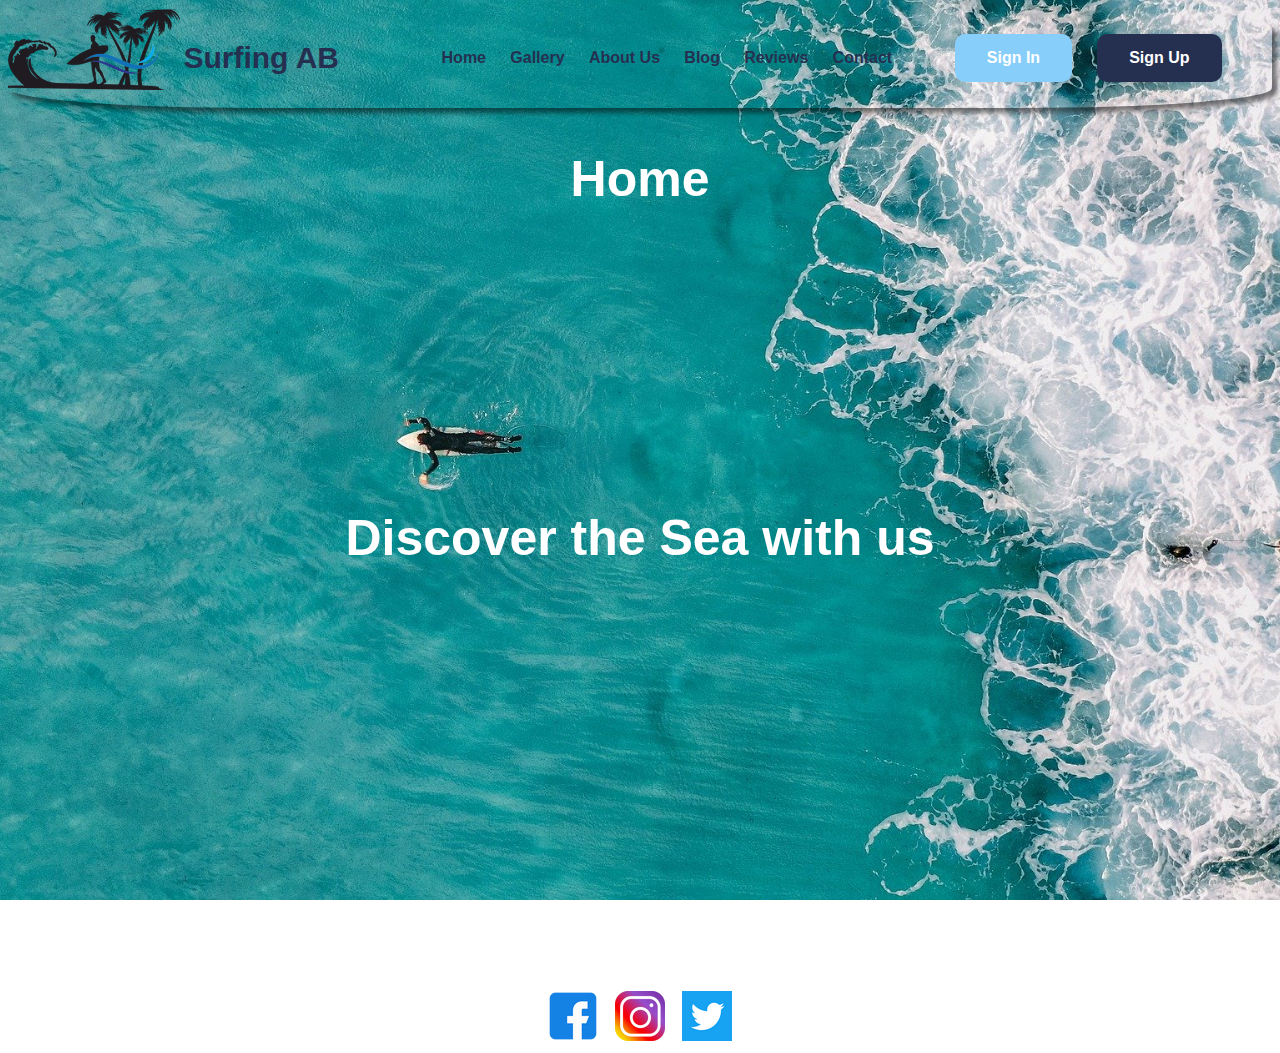
<file: index.html>
<!DOCTYPE html>
<html lang="en">
<head>
    <meta charset="UTF-8">
    <meta name="viewport" content="width=device-width, initial-scale=1.0">
    <title>Surfing AB</title>
    <link rel="stylesheet" href="style/index.css">
</head>

<body>
    <header class="main-header">
<div class="container">
        <img src ="images/wave-icon-fixed.png" alt="Company Icon" class="logo-pic">
        <h1>Surfing AB</h1>
    </div>
        
       
        <nav>
            <ul class="navbar">
            <li><a href="index.html">Home</a></li>
            <li><a href="pages/gallery.html">Gallery</a></li>
            <li><a href="pages/About.html">About Us</a></li>
            <li><a href="pages/blog.html">Blog</a></li>
            <li><a href="pages/reviews.html">Reviews</a></li>
            <li><a href="pages/contact.html">Contact</a></li>
            </ul>
            </nav>

            <div class="container">
            <a href="pages/sign-in.html" class="sign-in">Sign In</a>
            <a href="pages/sign-up.html" class="sign-up">Sign Up</a>
        </div>
        
        
    </header>
   <div class="distance-home">
        <h2>Home</h2>
        <h2>Discover the Sea with us</h2>
    </div>
<center>
    <footer class="footer-container">
    

        <a href="https://facebook.com">
            <img alt="facebook" src="images/facebook.png"></a>
      
    
        
         <a href="https://instagram.com">
        <img alt="instagram" src="images/instagram.png"></a>
        
    
        
         <a href="https://twitter.com">
            <img alt="twitter" src="images/twitter.png"></a>
    </footer>
</center>

    
</body>
</html>
</file>
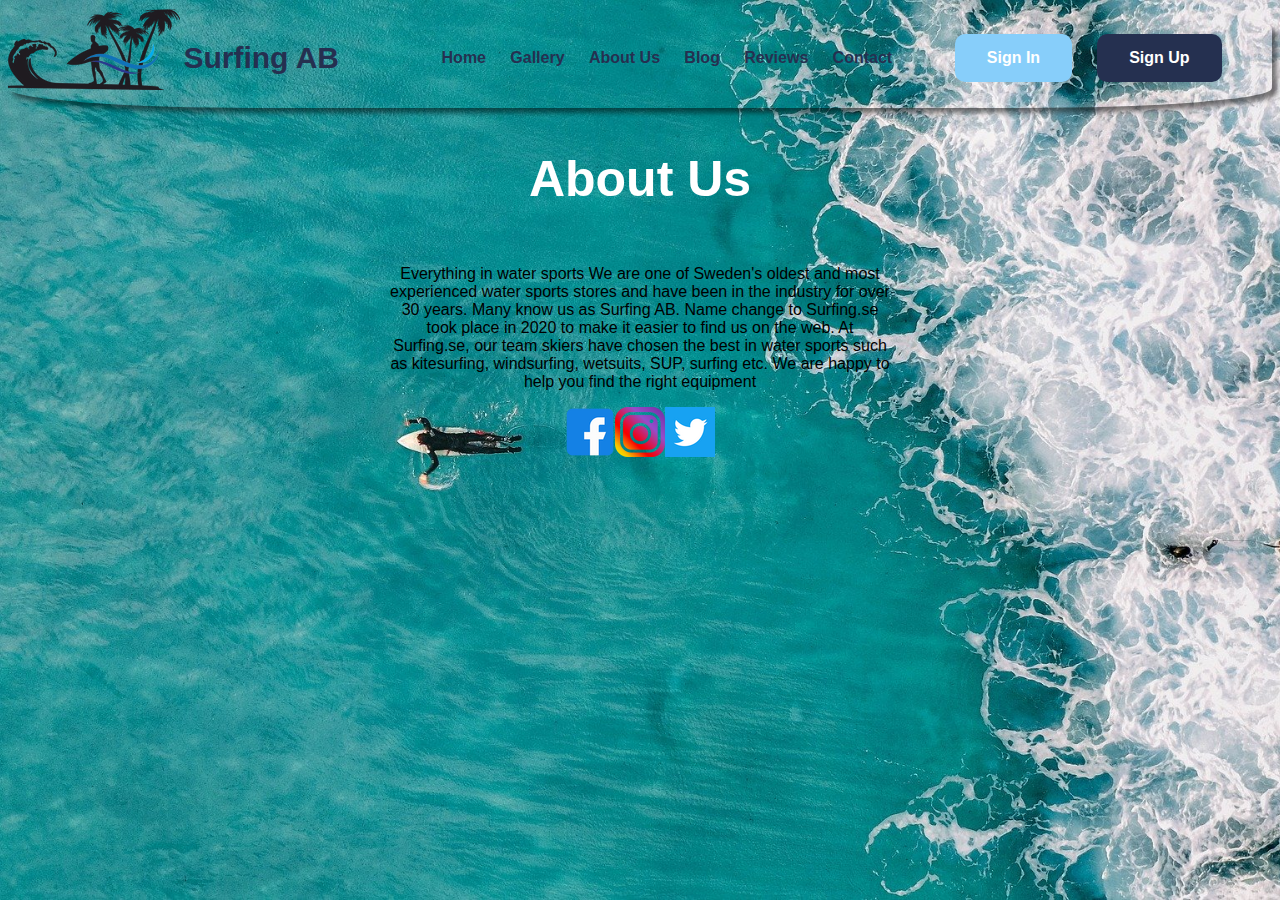
<file: About.html>
<!DOCTYPE html>
<html lang="en">
<head>
    <meta charset="UTF-8">
    <meta name="viewport" content="width=device-width, initial-scale=1.0">
    <title>Surfing AB</title>
    <link rel="stylesheet" href="style/index.css">
</head>

    <header class="main-header">
<div class="container">

        <img src ="images/wave-icon-fixed.png" alt="Company Icon" class="logo-pic">
        <h1>Surfing AB</h1>
    </div>
        
       
        <nav>
            <ul class="navbar">
            <li><a href="index.html">Home</a></li>
            <li><a href="Gallery.html">Gallery</a></li>
            <li><a href="About.html">About Us</a></li>
            <li><a href="Blog.html">Blog</a></li>
            <li><a href="Reviews.html">Reviews</a></li>
            <li><a href="Contact.html">Contact</a></li>
            </ul>
            </nav>

            <div class="container">
            <a href="sign-in.html" class="sign-in">Sign In</a>
            <a href="sign-up.html" class="sign-up">Sign Up</a>
        </div>
        
        
    </header>

    <div class="box-about-us">
        <h2>About Us</h2>
        <p>Everything in water sports

            We are one of Sweden's oldest and most experienced water sports stores and have been in the industry for over 30 years.
            
            Many know us as Surfing AB. Name change to Surfing.se took place in 2020 to make it easier to find us on the web.
            
            At Surfing.se, our team skiers have chosen the best in water sports such as kitesurfing, windsurfing, wetsuits, SUP, surfing etc.
            
            We are happy to help you find the right equipment</p>
    <div>
        <footer>
            <a href="https://facebook.com" class="icons">
                <img alt="facebook" src="images/facebook.png" 
                width="auto" height="50" > </a>
          
        
            
             <a href="https://instagram.com" class="icons">
            <img alt="instagram" src="images/instagram.png"
            width="auto" height="50px"></a>
            
        
            
             <a href="https://twitter.com" class="icons">
                <img alt="twitter" src="images/twitter.png"
                width="auto" height="50px"></a>
        </footer>
        </div>
</body>

</html>
</file>
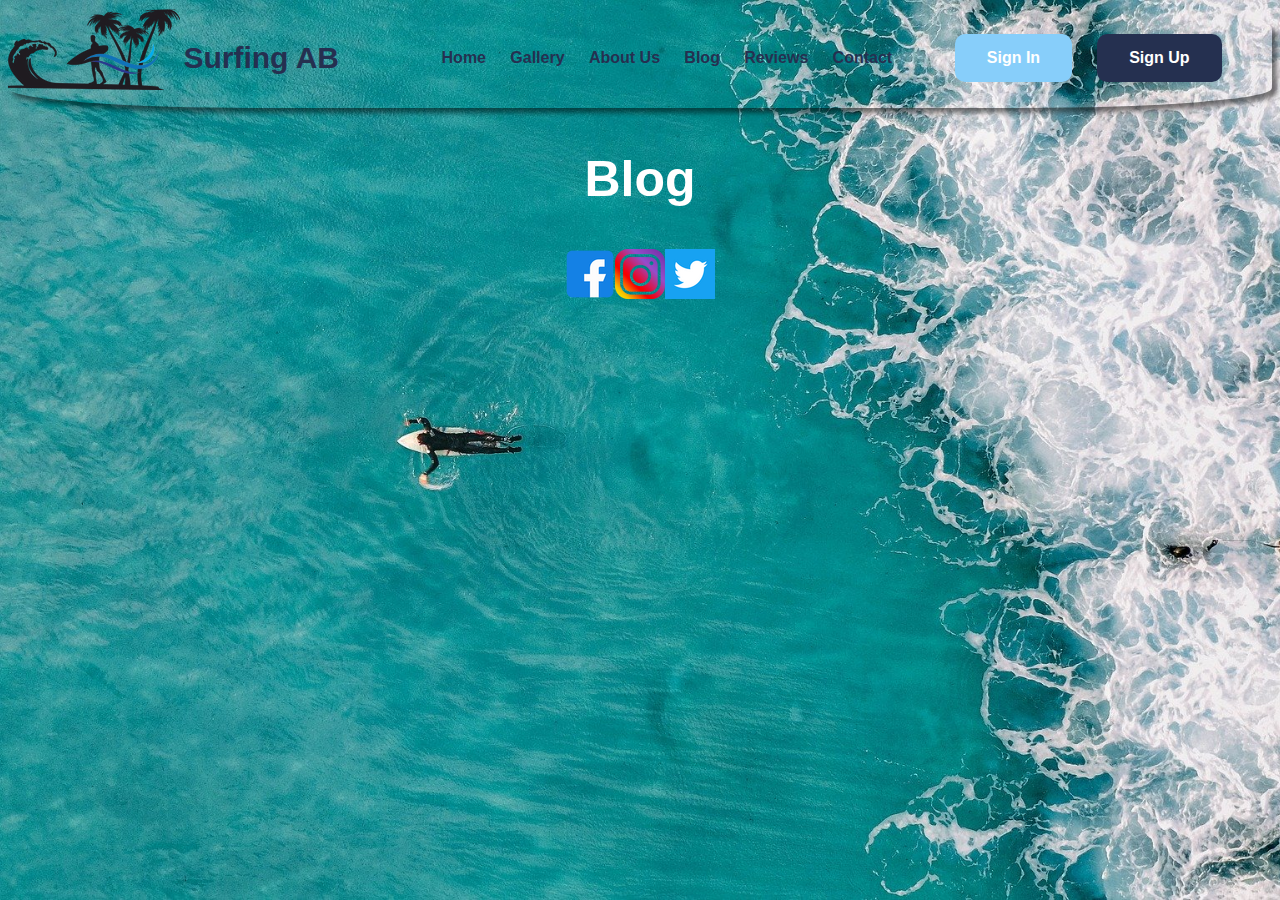
<file: blog.html>
<!DOCTYPE html>
<html lang="en">
<head>
    <meta charset="UTF-8">
    <meta name="viewport" content="width=device-width, initial-scale=1.0">
    <title>Surfing AB</title>
    <link rel="stylesheet" href="style/index.css">
</head>

<body>
    <header class="main-header">
<div class="container">
        <img src ="images/wave-icon-fixed.png" alt="Company Icon" class="logo-pic">
        <h1>Surfing AB
    </div>
        
       
        <nav>
            <ul class="navbar">
            <li><a href="index.html">Home</a></li>
            <li><a href="Gallery.html">Gallery</a></li>
            <li><a href="About.html">About Us</a></li>
            <li><a href="Blog.html">Blog</a></li>
            <li><a href="Reviews.html">Reviews</a></li>
            <li><a href="Contact.html">Contact</a></li>
            </ul>
            </nav>

            <div class="container">
            <a href="sign-in.html" class="sign-in">Sign In</a>
            <a href="sign-up.html" class="sign-up">Sign Up</a>
        </div>
        
        
    </header>
    <h2>Blog</h2>
    <script src="https://apps.elfsight.com/p/platform.js"></script>
    <div class="elfsight-app-558a7f82-93e0-43ef-ad44-3e5d22da3806"></div>

    

    <footer>
    
        <a href="https://facebook.com" class="icons">
            <img alt="facebook" src="images/facebook.png" 
            width="auto" height="50" > </a>
      
    
        
         <a href="https://instagram.com" class="icons">
        <img alt="instagram" src="images/instagram.png"
        width="auto" height="50px"></a>
        
    
        
         <a href="https://twitter.com" class="icons">
            <img alt="twitter" src="images/twitter.png"
            width="auto" height="50px"></a>
    </footer>

    
</body>

</html>
</file>
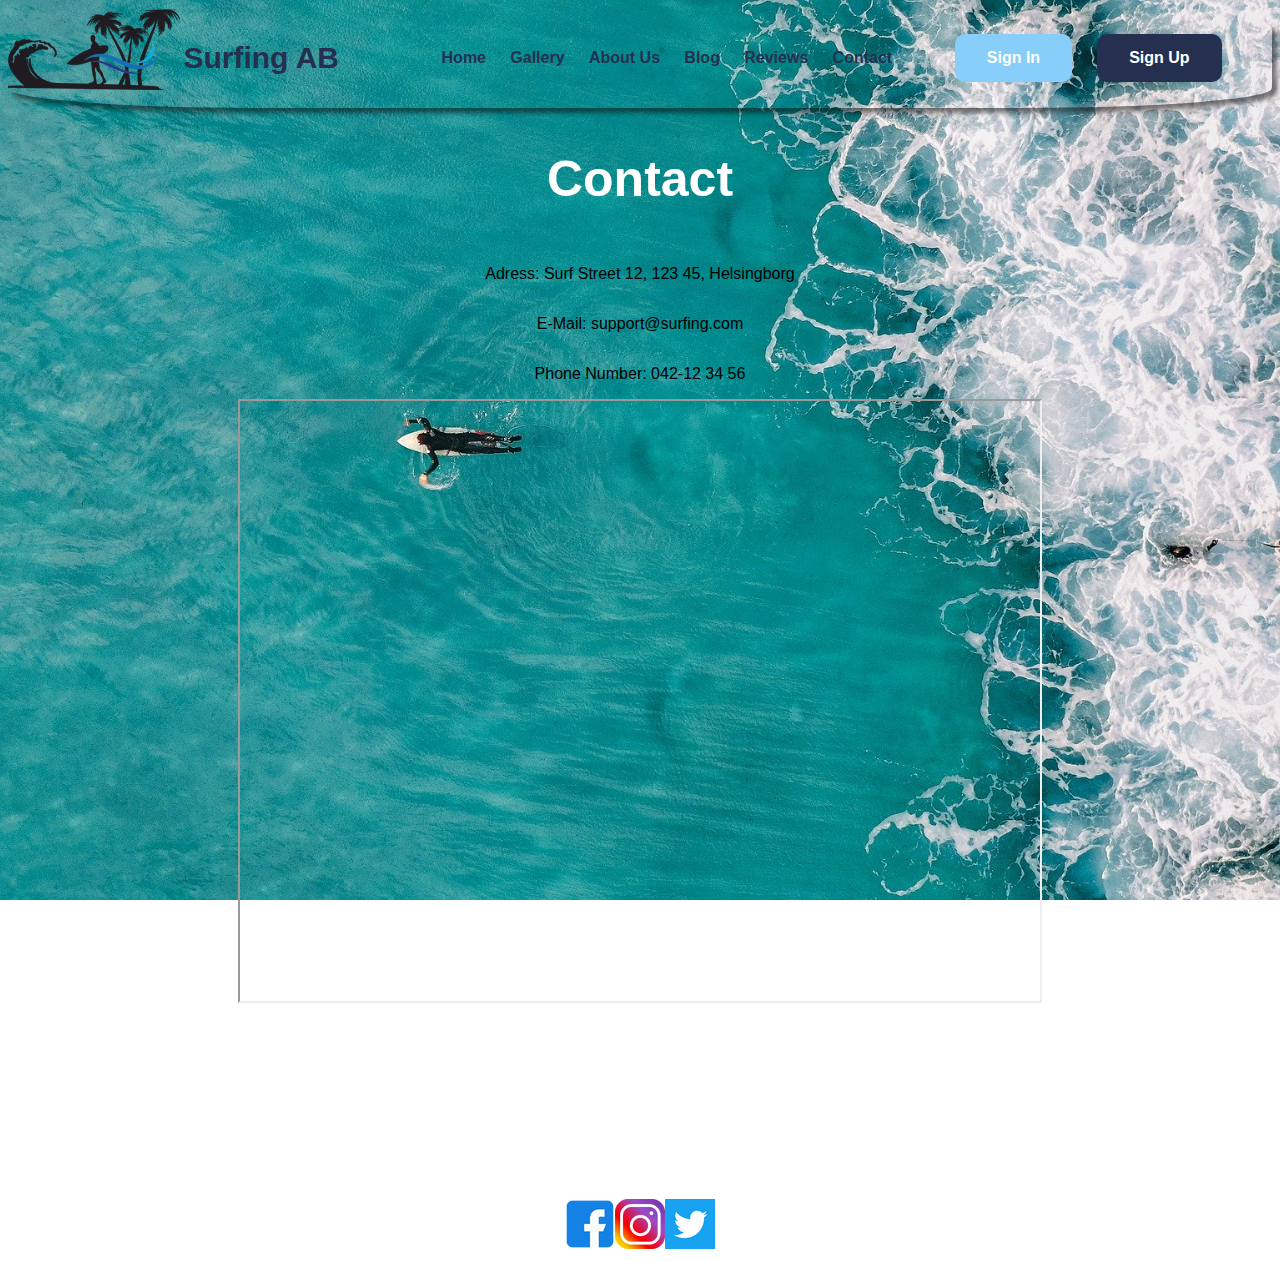
<file: contact.html>
<!DOCTYPE html>
<html lang="en">
<head>
    <meta charset="UTF-8">
    <meta name="viewport" content="width=device-width, initial-scale=1.0">
    <title>Surfing AB</title>
    <link rel="stylesheet" href="style/index.css">
</head>

<body>
    <header class="main-header">
<div class="container">
        <img src ="images/wave-icon-fixed.png" alt="Company Icon" class="logo-pic">
        <h1>Surfing AB
    </div>
        
       
        <nav>
            <ul class="navbar">
            <li><a href="index.html">Home</a></li>
            <li><a href="Gallery.html">Gallery</a></li>
            <li><a href="About.html">About Us</a></li>
            <li><a href="Blog.html">Blog</a></li>
            <li><a href="Reviews.html">Reviews</a></li>
            <li><a href="Contact.html">Contact</a></li>
            </ul>
            </nav>

            <div class="container">
            <a href="sign-in.html" class="sign-in">Sign In</a>
            <a href="sign-up.html" class="sign-up">Sign Up</a>
        </div>
    </header>


<div class="container contact">

<section class="row">

<section>
    <h2>Contact</h2>
</section>
<section>
    <p> Adress: Surf Street 12, 123 45, Helsingborg</p>
</section>
<section>
    <p>E-Mail: support@surfing.com</p>
</section>
<section>
    <p>Phone Number: 042-12 34 56</p>
</section>

    
    <iframe src = "https://www.google.com/maps/embed?pb=!1m18!1m12!1m3!1d71330.59668908542!2d12.662605237716368!3d56.03458381393795!2m3!1f0!2f0!3f0!3m2!1i1024!2i768!4f13.1
        !3m3!1m2!1s0x46522d7a50a22925%3A0x4019078290e7a90!2sHelsingborg!5e0!3m2!1ssv!2sse!4v1600784025178!5m2!1ssv!2sse" class="map"></iframe>
    </section>
    </div>

    <footer class="footer-distance">
    
        <a href="https://facebook.com" class="icons">
            <img alt="facebook" src="images/facebook.png" 
            width="auto" height="50" > </a>
      
    
        
         <a href="https://instagram.com" class="icons">
        <img alt="instagram" src="images/instagram.png"
        width="auto" height="50px"></a>
        
    
        
         <a href="https://twitter.com" class="icons">
            <img alt="twitter" src="images/twitter.png"
            width="auto" height="50px"></a>
    </footer>


</body>

</html>
</file>
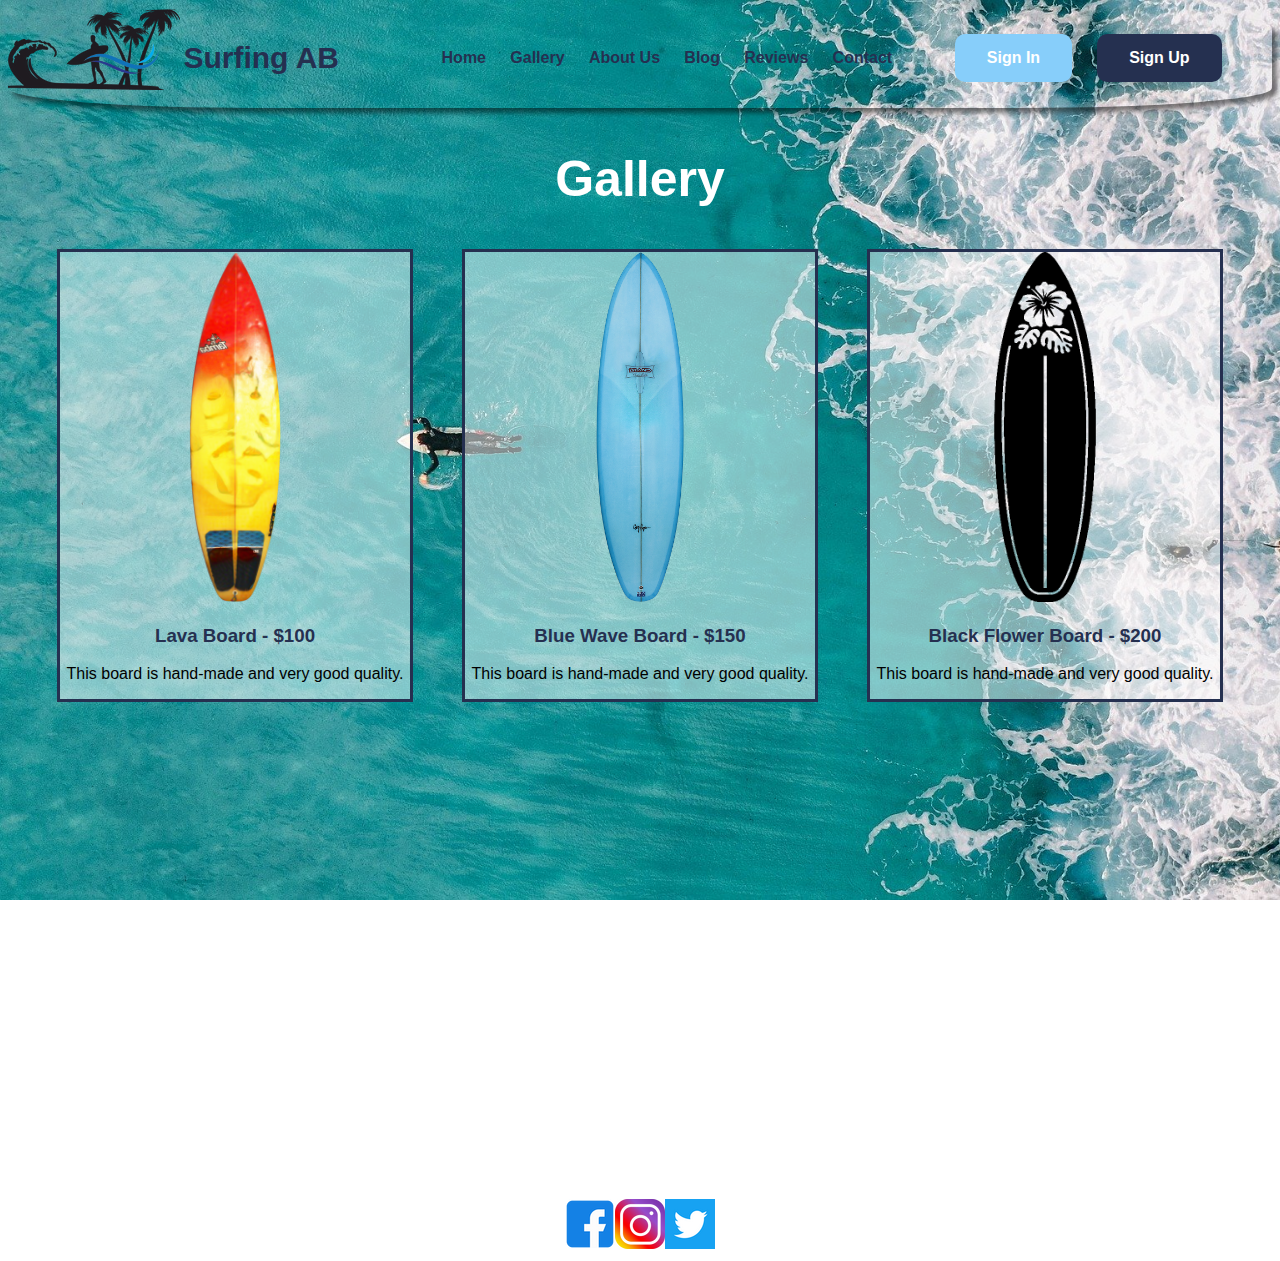
<file: gallery.html>
<!DOCTYPE html>
<html lang="en">
<head>
    <meta charset="UTF-8">
    <meta name="viewport" content="width=device-width, initial-scale=1.0">
    <title>Surfing AB</title>
    <link rel="stylesheet" href="style/index.css">
</head>

<body>
    <header class="main-header">
<div class="container">
    <img src ="images/wave-icon-fixed.png" alt="Company Icon" class="logo-pic">
    <h1>Surfing AB</h1>
    </div>
        
       
        <nav>
            <ul class="navbar">
            <li><a href="index.html">Home</a></li>
            <li><a href="Gallery.html">Gallery</a></li>
            <li><a href="About.html">About Us</a></li>
            <li><a href="Blog.html">Blog</a></li>
            <li><a href="Reviews.html">Reviews</a></li>
            <li><a href="Contact.html">Contact</a></li>
            </ul>
        </nav>

            <div class="container">
            <a href="sign-in.html" class="sign-in">Sign In</a>
            <a href="sign-up.html" class="sign-up">Sign Up</a>
        </div>
        
        
    </header>
    <h2>Gallery</h2>
    <div class="container gallery-flex">

        

<section class="border">
    <div><img src="images/board-1.png" alt="surfboard-1" class="boardsize"></div>
    <h3>Lava Board - $100</h3>
    <p>This board is hand-made and very good quality.</p>
</section>

<section class="border">
    <div><img src="images/board-2.png" alt="surfboard-2" class="boardsize"></div>
    <h3>Blue Wave Board - $150</h3>
    <p>This board is hand-made and very good quality.</p>
</section>

<section class="border">
    <div><img src="images/board-3.png" alt="surfboard-3" class="boardsize"></div>
    <h3>Black Flower Board - $200</h3>
    <p>This board is hand-made and very good quality.</p>
</section>

    
    </div>
    <div>

    <footer>
        <a href="https://facebook.com" class="icons">
            <img alt="facebook" src="images/facebook.png" 
            width="auto" height="50" ></a>
      
    
        
         <a href="https://instagram.com" class="icons">
        <img alt="instagram" src="images/instagram.png"
        width="auto" height="50px"></a>
        
    
        
         <a href="https://twitter.com" class="icons">
            <img alt="twitter" src="images/twitter.png"
            width="auto" height="50px"></a>
    </footer>
</div>
</body>



</html>
</file>
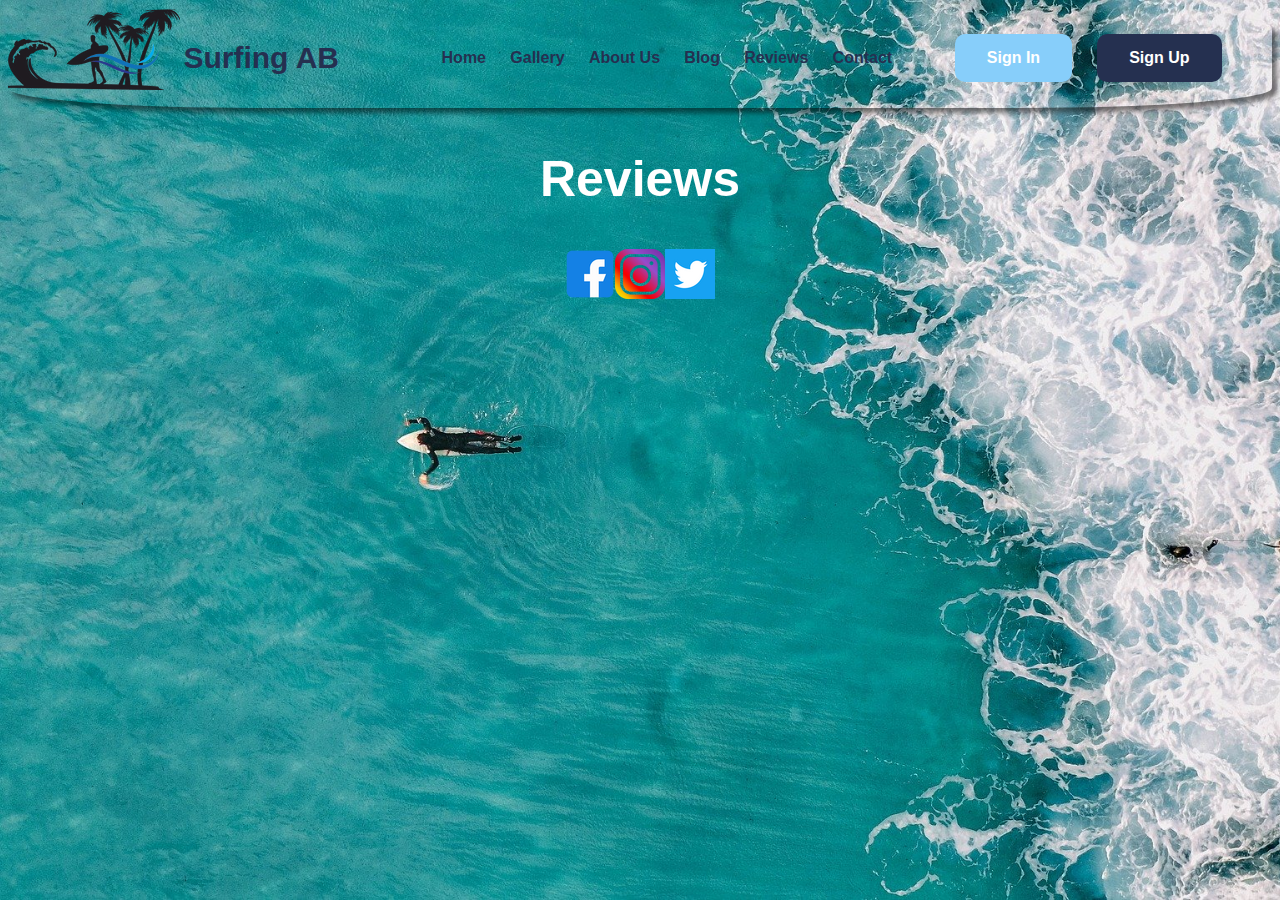
<file: reviews.html>
<!DOCTYPE html>
<html lang="en">
<head>
    <meta charset="UTF-8">
    <meta name="viewport" content="width=device-width, initial-scale=1.0">
    <title>Surfing AB</title>
    <link rel="stylesheet" href="style/index.css">
</head>

<body>
    <header class="main-header">
        <div class="container">
        <img src ="images/wave-icon-fixed.png" alt="Company Icon" class="logo-pic">
        <h1>Surfing AB</h1>
    </div>
        
       
        <nav>
            <ul class="navbar">
            <li><a href="index.html">Home</a></li>
            <li><a href="Gallery.html">Gallery</a></li>
            <li><a href="About.html">About Us</a></li>
            <li><a href="Blog.html">Blog</a></li>
            <li><a href="Reviews.html">Reviews</a></li>
            <li><a href="Contact.html">Contact</a></li>
            </ul>
            </nav>

        <div class="container">
            <a href="sign-in.html" class="sign-in">Sign In</a>
            <a href="sign-up.html" class="sign-up">Sign Up</a>
        </div>
        
    </header>
    <h2>Reviews</h2>
    <script src="https://apps.elfsight.com/p/platform.js" defer></script>
    <div class="elfsight-app-dcc322ee-50ae-4557-8cec-fdd550e8631e"></div>
    
    <footer class="container">
    
   
    
        <a href="https://facebook.com" class="icons">
            <img alt="facebook" src="images/facebook.png" 
            width="auto" height="50" > </a>
      
    
        
         <a href="https://instagram.com" class="icons">
        <img alt="instagram" src="images/instagram.png"
        width="auto" height="50px"></a>
        
    
        
         <a href="https://twitter.com" class="icons">
            <img alt="twitter" src="images/twitter.png"
            width="auto" height="50px"></a>
        
    </footer>
    


    
</body>

</html>
</file>
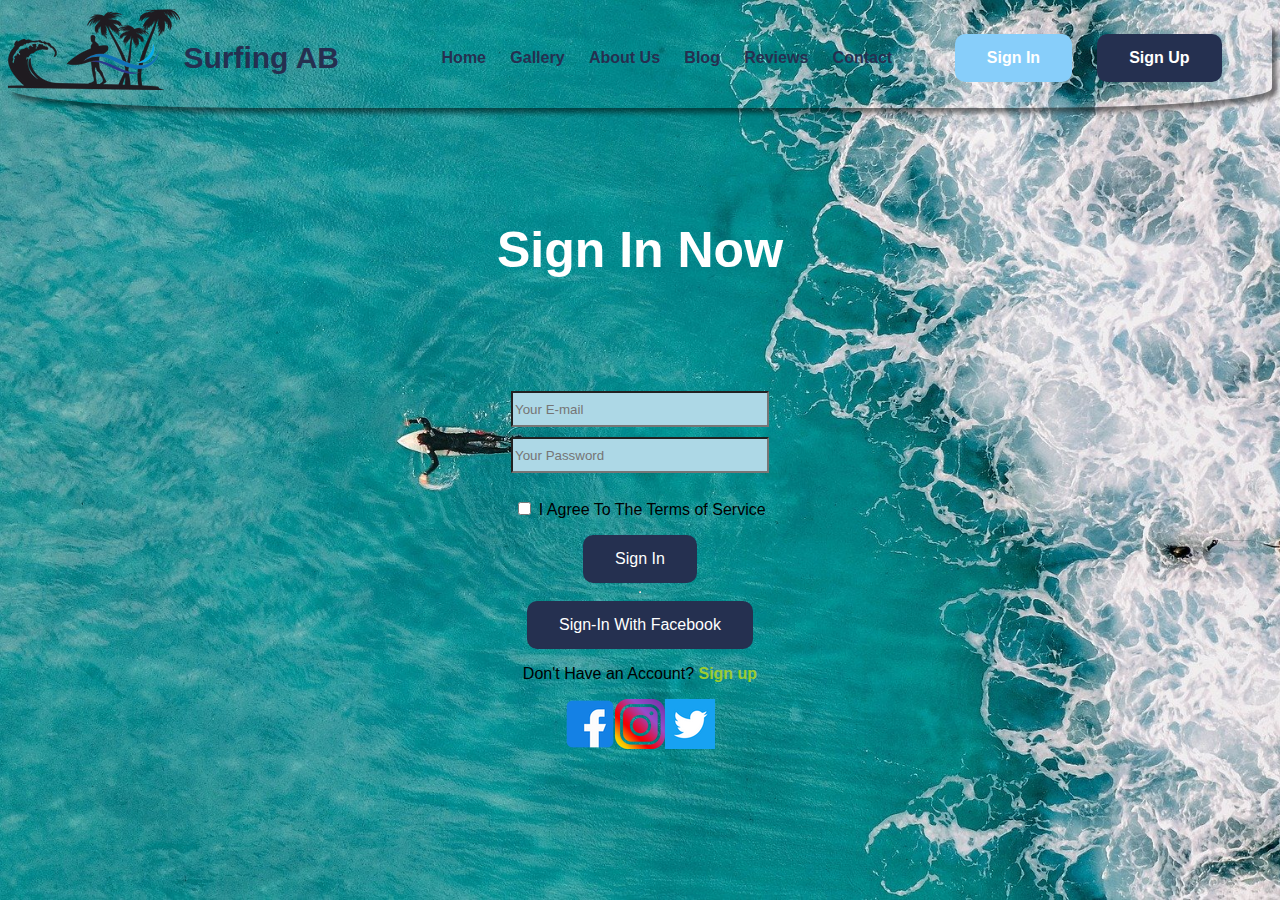
<file: sign-in.html>
<!DOCTYPE html>
<html lang="en">
<head>
    <meta charset="UTF-8">
    <meta name="viewport" content="width=device-width, initial-scale=1.0">
    <title>Surfing AB</title>
    <link rel="stylesheet" href="style/index.css">
</head>

<body>
    <header class="main-header">
        <div class="container">
                <img src ="images/wave-icon-fixed.png" alt="Company Icon" class="logo-pic">
                <h1>Surfing AB</h1>
            </div>
                
               
                <nav>
                    <ul class="navbar">
                    <li><a href="index.html">Home</a></li>
                    <li><a href="Gallery.html">Gallery</a></li>
                    <li><a href="About.html">About Us</a></li>
                    <li><a href="Blog.html">Blog</a></li>
                    <li><a href="Reviews.html">Reviews</a></li>
                    <li><a href="Contact.html">Contact</a></li>
                    </ul>
                    </nav>
        
                    <div class="container">
                    <a href="sign-in.html" class="sign-in">Sign In</a>
                    <a href="sign-up.html" class="sign-up">Sign Up</a>
                </div>
                
                
            </header>
    




        <div class="container two">

            <div class="sign-form">
            <h2 class="container h2-height">Sign In Now</h2>
            <form><input type="email" class="input-box" placeholder="Your E-mail"></form>
            <form><input type="password" class="input-box" placeholder="Your Password"></form>
            <p><span><input type="checkbox"></span> I Agree To The Terms of Service</p>
            <button type="button" class="button">Sign In</button>
            <hr class="distance">
            <button type="button" class="button">Sign-In With Facebook</button>
            <p>Don't Have an Account?<a href="sign-in.html" class="green"> Sign up</a></p>
            </div>
        </div>



        <footer>
    
   
    
            <a href="https://facebook.com" class="icons">
                <img alt="facebook" src="images/facebook.png" 
                width="auto" height="50" > </a>
          
        
            
             <a href="https://instagram.com" class="icons">
            <img alt="instagram" src="images/instagram.png"
            width="auto" height="50px"></a>
            
        
            
             <a href="https://twitter.com" class="icons">
                <img alt="twitter" src="images/twitter.png"
                width="auto" height="50px"></a>
            
        </footer>
        
</body>

</html>
</file>
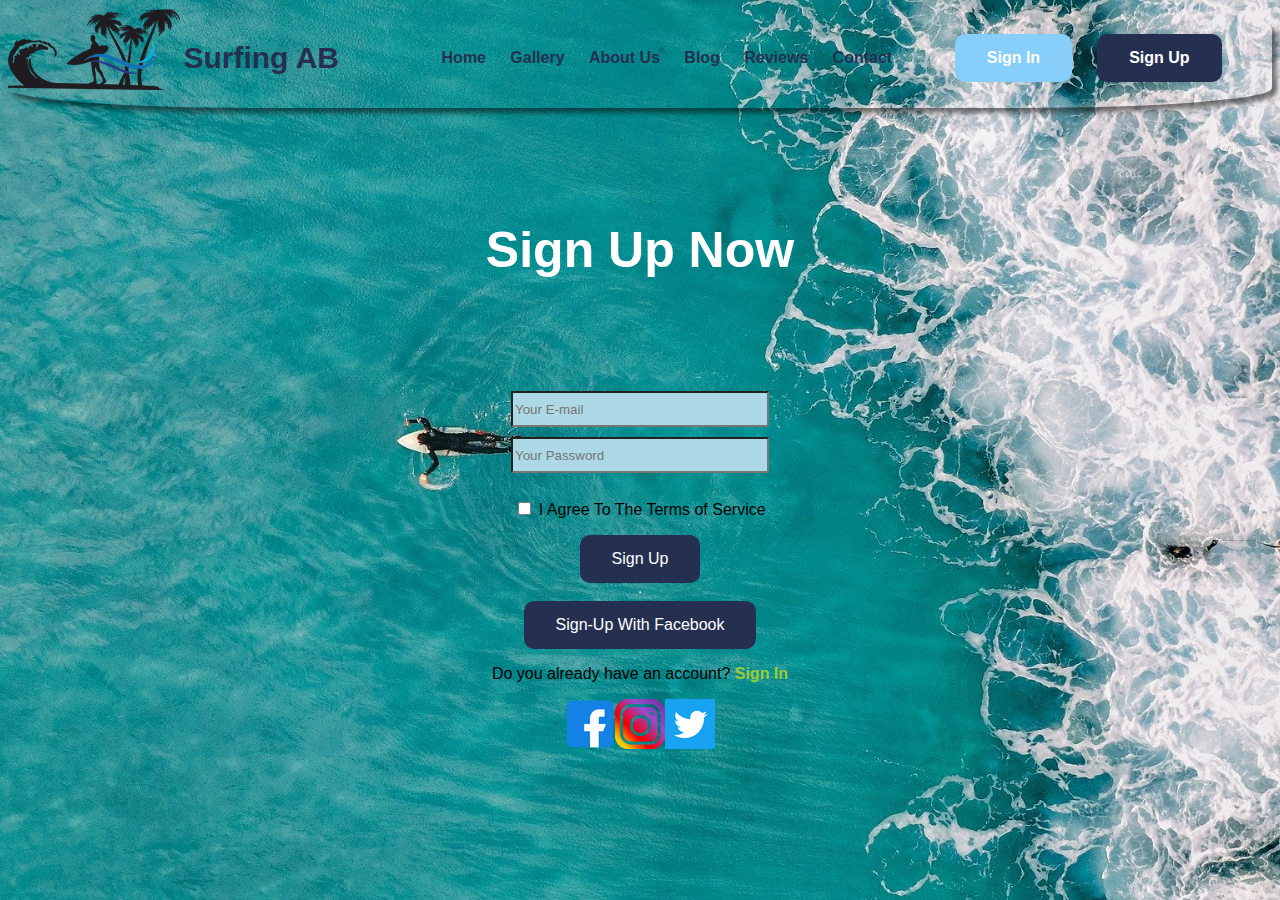
<file: sign-up.html>
<!DOCTYPE html>
<html lang="en">
<head>
    <meta charset="UTF-8">
    <meta name="viewport" content="width=device-width, initial-scale=1.0">
    <title>Surfing AB</title>
    <link rel="stylesheet" href="style/index.css">
</head>

<body>
    <header class="main-header">
        <div class="container">
                <img src ="images/wave-icon-fixed.png" alt="Company Icon" class="logo-pic">
                <h1>Surfing AB</h1>
            </div>
                
               
                <nav>
                    <ul class="navbar">
                    <li><a href="index.html">Home</a></li>
                    <li><a href="Gallery.html">Gallery</a></li>
                    <li><a href="About.html">About Us</a></li>
                    <li><a href="Blog.html">Blog</a></li>
                    <li><a href="Reviews.html">Reviews</a></li>
                    <li><a href="Contact.html">Contact</a></li>
                    </ul>
                    </nav>
        
                    <div class="container">
                    <a href="sign-in.html" class="sign-in">Sign In</a>
                    <a href="sign-up.html" class="sign-up">Sign Up</a>
                </div>
                
                
            </header>
    




        <div class="container two">

            <div class="sign-form">
            <h2 class="container h2-height">Sign Up Now</h2>
            <form><input type="email" class="input-box" placeholder="Your E-mail"></form>
            <form><input type="password" class="input-box" placeholder="Your Password"></form>
            <p><span><input type="checkbox"></span> I Agree To The Terms of Service</p>
            <button type="button" class="button">Sign Up</button>
            <hr class="distance">
            <button type="button" class="button">Sign-Up With Facebook</button>
            <p>Do you already have an account? <a href="sign-in.html" class="green">Sign In</a></p>
            </div>
        </div>

        <footer>
    
            <a href="https://facebook.com" class="icons">
                <img alt="facebook" src="images/facebook.png" 
                width="auto" height="50" > </a>
          
        
            
             <a href="https://instagram.com" class="icons">
            <img alt="instagram" src="images/instagram.png"
            width="auto" height="50px"></a>
            
        
            
             <a href="https://twitter.com" class="icons">
                <img alt="twitter" src="images/twitter.png"
                width="auto" height="50px"></a>
        </footer>

    
</body>

</html>
</file>
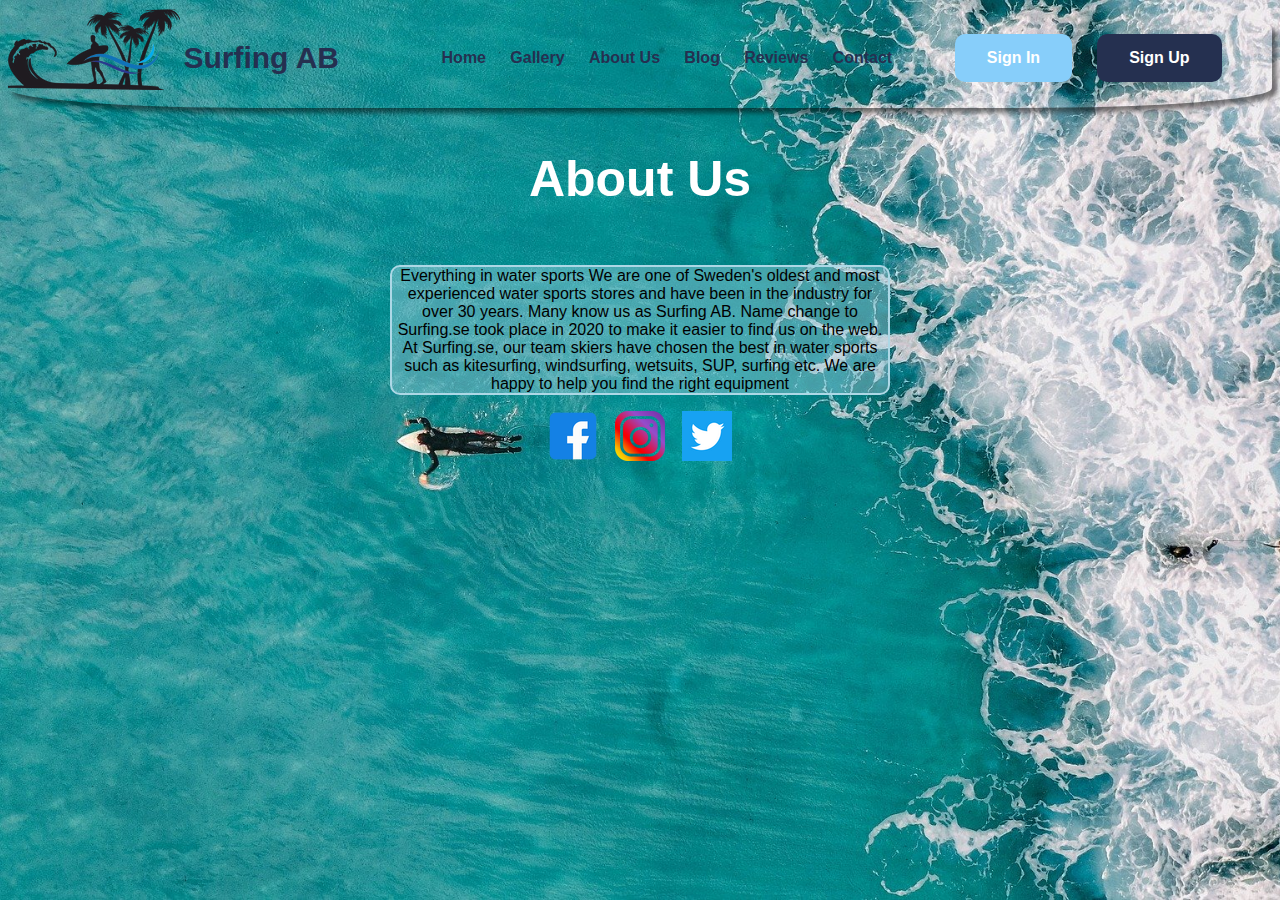
<file: pages/About.html>
<!DOCTYPE html>
<html lang="en">
<head>
    <meta charset="UTF-8">
    <meta name="viewport" content="width=device-width, initial-scale=1.0">
    <title>Surfing AB</title>
    <link rel="stylesheet" href="../style/index.css">
</head>

    <header class="main-header">
<div class="container">

    <img src ="../images/wave-icon-fixed.png" alt="Company Icon" class="logo-pic">
        <h1>Surfing AB</h1>
    </div>
        
       
        <nav>
            <ul class="navbar">
            <li><a href="../index.html">Home</a></li>
            <li><a href="Gallery.html">Gallery</a></li>
            <li><a href="About.html">About Us</a></li>
            <li><a href="Blog.html">Blog</a></li>
            <li><a href="Reviews.html">Reviews</a></li>
            <li><a href="Contact.html">Contact</a></li>
            </ul>
            </nav>

            <div class="container">
            <a href="sign-in.html" class="sign-in">Sign In</a>
            <a href="sign-up.html" class="sign-up">Sign Up</a>
        </div>
        
        
    </header>

    <div class="box-about-us">
        <h2>About Us</h2>
        <p class="design">Everything in water sports

            We are one of Sweden's oldest and most experienced water sports stores and have been in the industry for over 30 years.
            
            Many know us as Surfing AB. Name change to Surfing.se took place in 2020 to make it easier to find us on the web.
            
            At Surfing.se, our team skiers have chosen the best in water sports such as kitesurfing, windsurfing, wetsuits, SUP, surfing etc.
            
            We are happy to help you find the right equipment</p>

            <center>
                <footer class="about-container">
    
                    <a href="https://facebook.com">
                    <img alt="facebook" src="../images/facebook.png">
                    </a>
                  
                
                    
                     <a href="https://instagram.com">
                    <img alt="instagram" src="../images/instagram.png">
                    </a>
                    
                
                    
                     <a href="https://twitter.com">
                        <img alt="twitter" src="../images/twitter.png">
                    </a>
                </footer>
            </center>
</body>

</html>
</file>
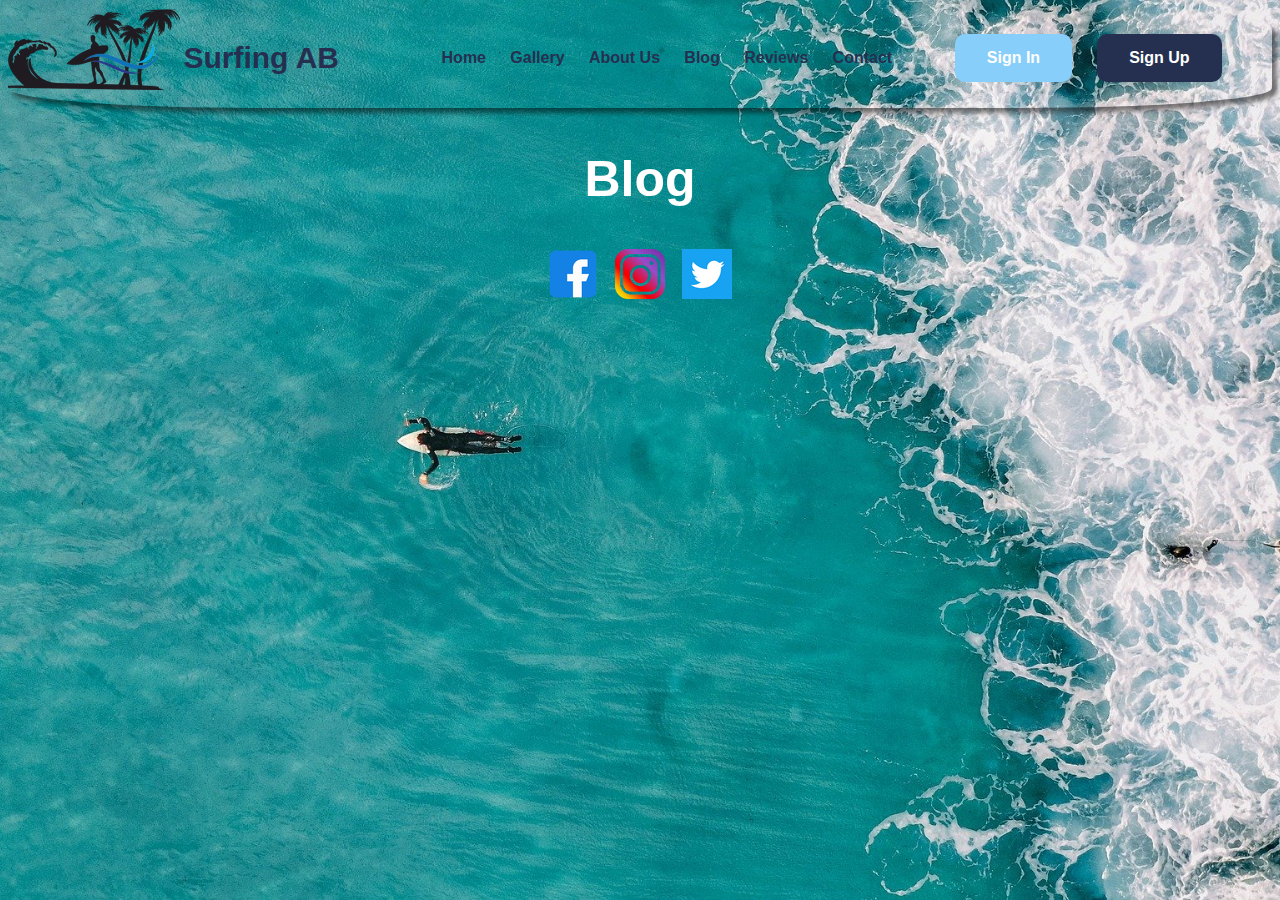
<file: pages/blog.html>
<!DOCTYPE html>
<html lang="en">
<head>
    <meta charset="UTF-8">
    <meta name="viewport" content="width=device-width, initial-scale=1.0">
    <title>Surfing AB</title>
    <link rel="stylesheet" href="../style/index.css">
</head>

<body>
    <header class="main-header">
<div class="container">
    <img src ="../images/wave-icon-fixed.png" alt="Company Icon" class="logo-pic">
        <h1>Surfing AB
    </div>
        
       
        <nav>
            <ul class="navbar">
            <li><a href="../index.html">Home</a></li>
            <li><a href="Gallery.html">Gallery</a></li>
            <li><a href="About.html">About Us</a></li>
            <li><a href="Blog.html">Blog</a></li>
            <li><a href="Reviews.html">Reviews</a></li>
            <li><a href="Contact.html">Contact</a></li>
            </ul>
            </nav>

            <div class="container">
            <a href="sign-in.html" class="sign-in">Sign In</a>
            <a href="sign-up.html" class="sign-up">Sign Up</a>
        </div>
        
        
    </header>
    <h2>Blog</h2>
    <script src="https://apps.elfsight.com/p/platform.js"></script>
    <div class="elfsight-app-558a7f82-93e0-43ef-ad44-3e5d22da3806"></div>

    
    <center>
        <footer class="about-container">

            <a href="https://facebook.com">
            <img alt="facebook" src="../images/facebook.png">
            </a>
          
        
            
             <a href="https://instagram.com">
            <img alt="instagram" src="../images/instagram.png">
            </a>
            
        
            
             <a href="https://twitter.com">
                <img alt="twitter" src="../images/twitter.png">
            </a>
        </footer>
    </center>

    
</body>

</html>
</file>
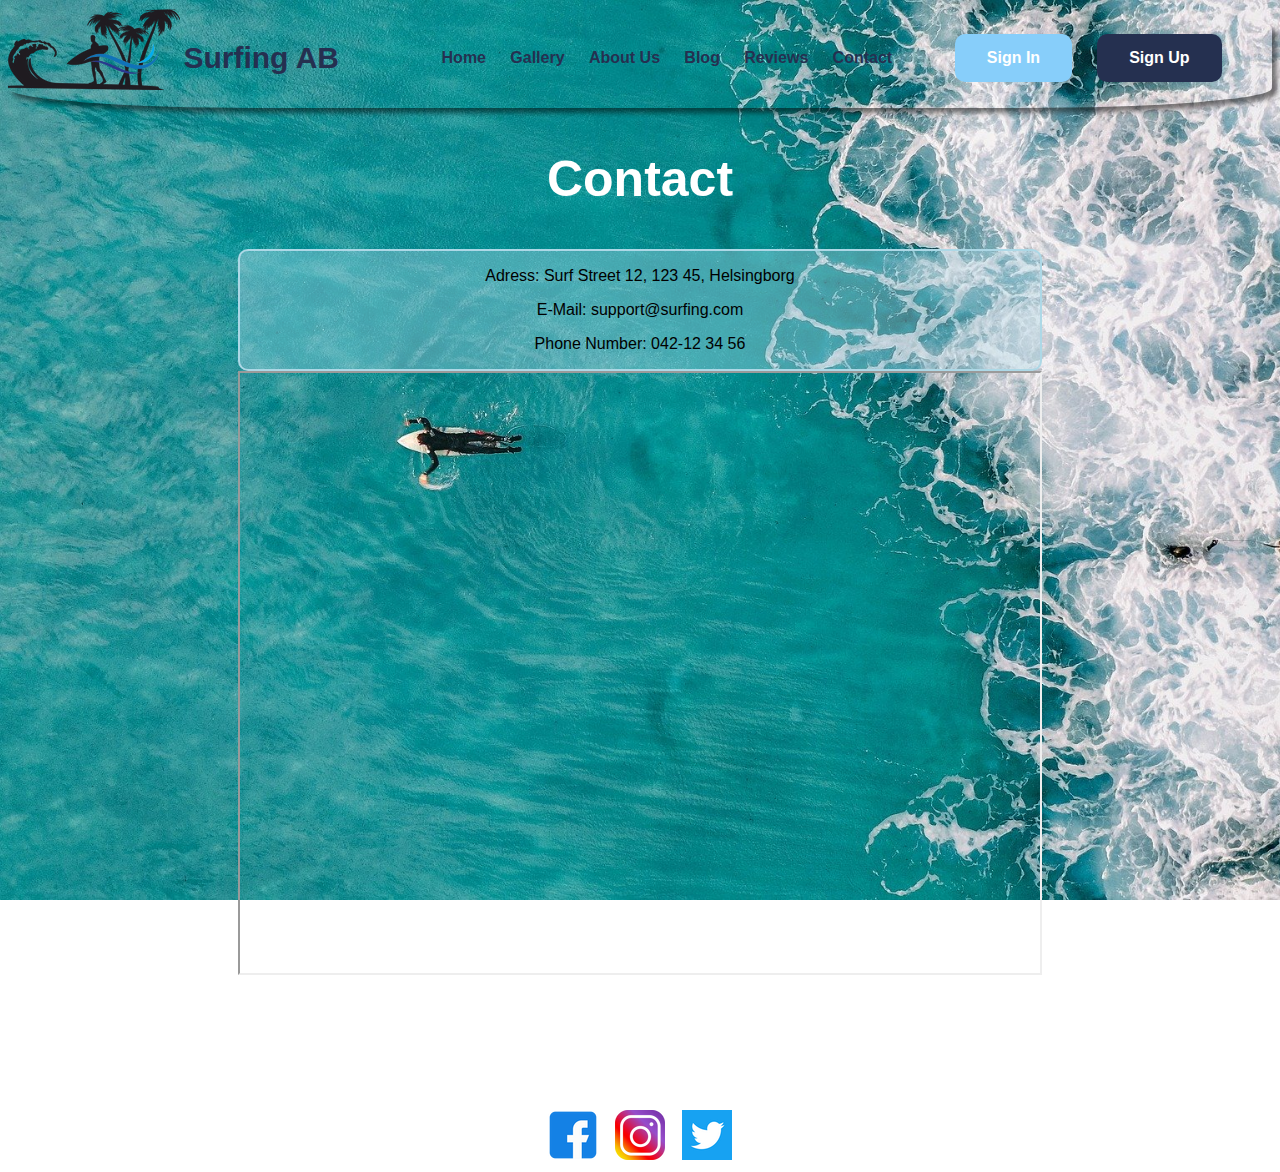
<file: pages/contact.html>
<!DOCTYPE html>
<html lang="en">
<head>
    <meta charset="UTF-8">
    <meta name="viewport" content="width=device-width, initial-scale=1.0">
    <title>Surfing AB</title>
    <link rel="stylesheet" href="../style/index.css">
</head>

<body>
    <header class="main-header">
<div class="container">
    <img src ="../images/wave-icon-fixed.png" alt="Company Icon" class="logo-pic">
        <h1>Surfing AB
    </div>
        
       
        <nav>
            <ul class="navbar">
            <li><a href="../index.html">Home</a></li>
            <li><a href="Gallery.html">Gallery</a></li>
            <li><a href="About.html">About Us</a></li>
            <li><a href="Blog.html">Blog</a></li>
            <li><a href="Reviews.html">Reviews</a></li>
            <li><a href="Contact.html">Contact</a></li>
            </ul>
            </nav>

            <div class="container">
            <a href="sign-in.html" class="sign-in">Sign In</a>
            <a href="sign-up.html" class="sign-up">Sign Up</a>
        </div>
    </header>


<div class="container contact">

<section class="row">

<section>
    <h2>Contact</h2>
</section>
<div class="design">
<section>
    <p> Adress: Surf Street 12, 123 45, Helsingborg</p>
</section>
<section>
    <p>E-Mail: support@surfing.com</p>
</section>
<section>
    <p>Phone Number: 042-12 34 56</p>
</section>
</div>

    
    <iframe src = "https://www.google.com/maps/embed?pb=!1m18!1m12!1m3!1d71330.59668908542!2d12.662605237716368!3d56.03458381393795!2m3!1f0!2f0!3f0!3m2!1i1024!2i768!4f13.1
        !3m3!1m2!1s0x46522d7a50a22925%3A0x4019078290e7a90!2sHelsingborg!5e0!3m2!1ssv!2sse!4v1600784025178!5m2!1ssv!2sse" class="map"></iframe>
    </section>
    </div>

    <center>
        <footer class="contact-container">

            <a href="https://facebook.com">
            <img alt="facebook" src="../images/facebook.png">
            </a>
          
        
            
             <a href="https://instagram.com">
            <img alt="instagram" src="../images/instagram.png">
            </a>
            
        
            
             <a href="https://twitter.com">
                <img alt="twitter" src="../images/twitter.png">
            </a>
        </footer>
    </center>


</body>

</html>
</file>
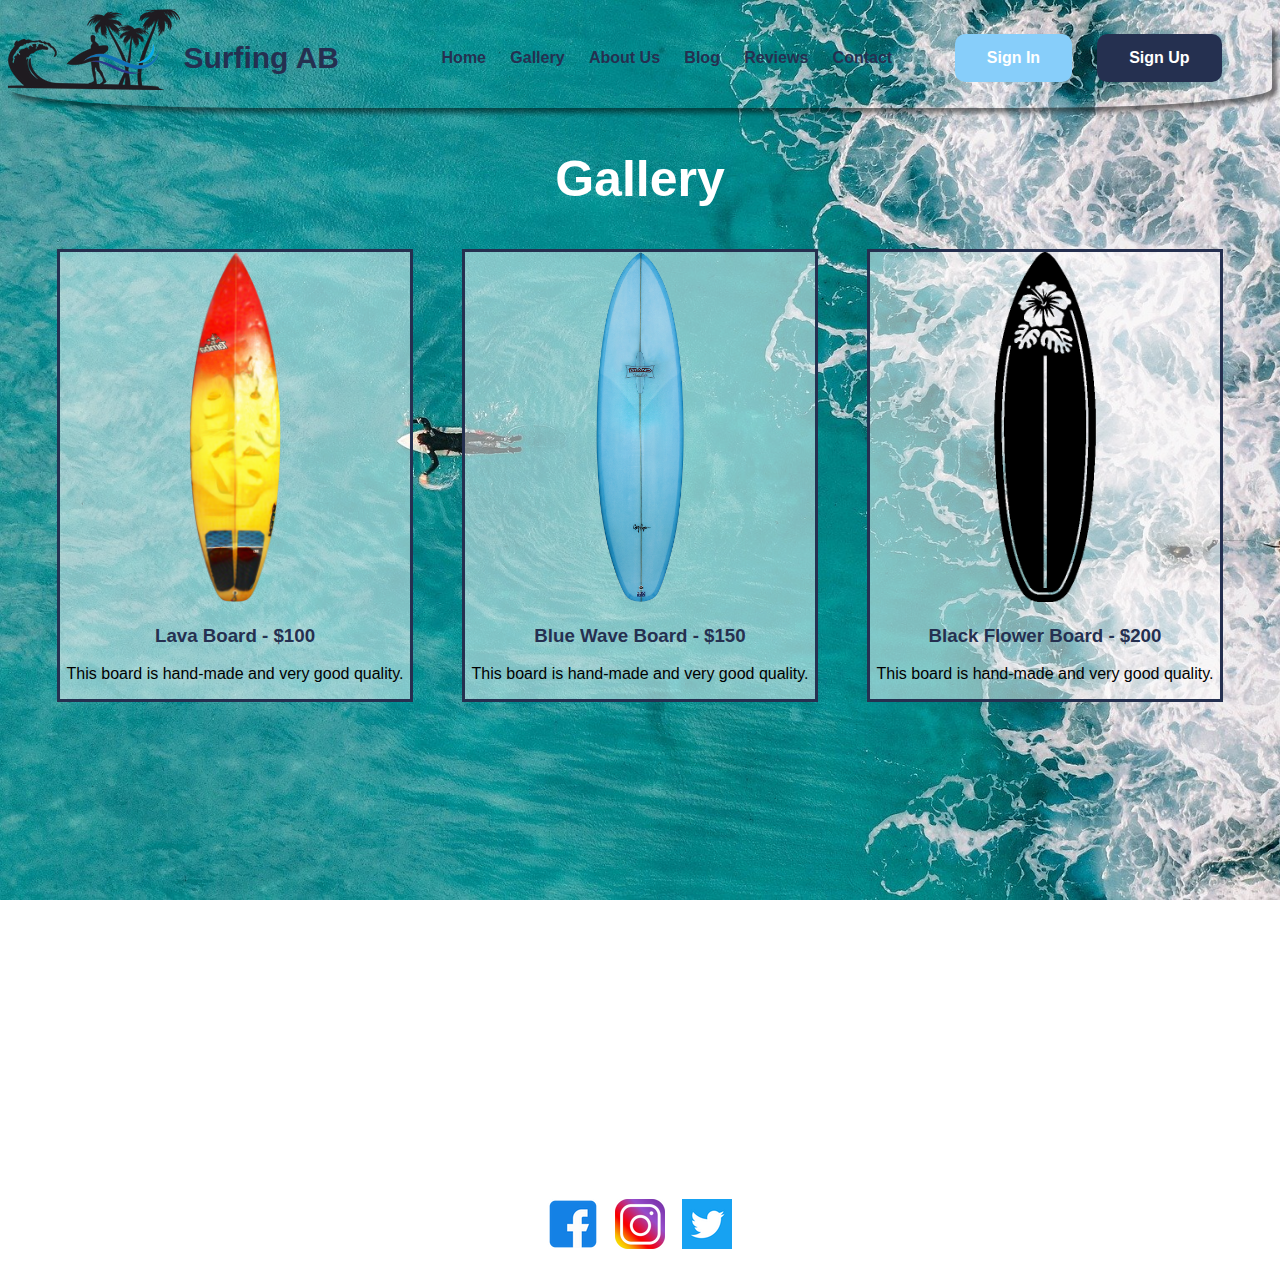
<file: pages/gallery.html>
<!DOCTYPE html>
<html lang="en">
<head>
    <meta charset="UTF-8">
    <meta name="viewport" content="width=device-width, initial-scale=1.0">
    <title>Surfing AB</title>
    <link rel="stylesheet" href="../style/index.css">
</head>

<body>
    <header class="main-header">
<div class="container">
    <img src ="../images/wave-icon-fixed.png" alt="Company Icon" class="logo-pic">
    <h1>Surfing AB</h1>
    </div>
        
       
        <nav>
            <ul class="navbar">
            <li><a href="../index.html">Home</a></li>
            <li><a href="gallery.html">Gallery</a></li>
            <li><a href="About.html">About Us</a></li>
            <li><a href="Blog.html">Blog</a></li>
            <li><a href="Reviews.html">Reviews</a></li>
            <li><a href="Contact.html">Contact</a></li>
            </ul>
        </nav>

            <div class="container">
            <a href="sign-in.html" class="sign-in">Sign In</a>
            <a href="sign-up.html" class="sign-up">Sign Up</a>
        </div>
        
        
    </header>
    <h2>Gallery</h2>
    <div class="container gallery-flex">

        

<section class="border">
    <div><img src="../images/board-1.png" alt="surfboard-1" class="boardsize"></div>
    <h3>Lava Board - $100</h3>
    <p>This board is hand-made and very good quality.</p>
</section>

<section class="border">
    <div><img src="../images/board-2.png" alt="surfboard-2" class="boardsize"></div>
    <h3>Blue Wave Board - $150</h3>
    <p>This board is hand-made and very good quality.</p>
</section>

<section class="border">
    <div><img src="../images/board-3.png" alt="surfboard-3" class="boardsize"></div>
    <h3>Black Flower Board - $200</h3>
    <p>This board is hand-made and very good quality.</p>
</section>

    
    </div>
    <center>
        <footer class="gallery-container">

            <a href="https://facebook.com">
            <img alt="facebook" src="../images/facebook.png">
            </a>
          
        
            
             <a href="https://instagram.com">
            <img alt="instagram" src="../images/instagram.png">
            </a>
            
        
            
             <a href="https://twitter.com">
                <img alt="twitter" src="../images/twitter.png">
            </a>
        </footer>
    </center>
</body>



</html>
</file>
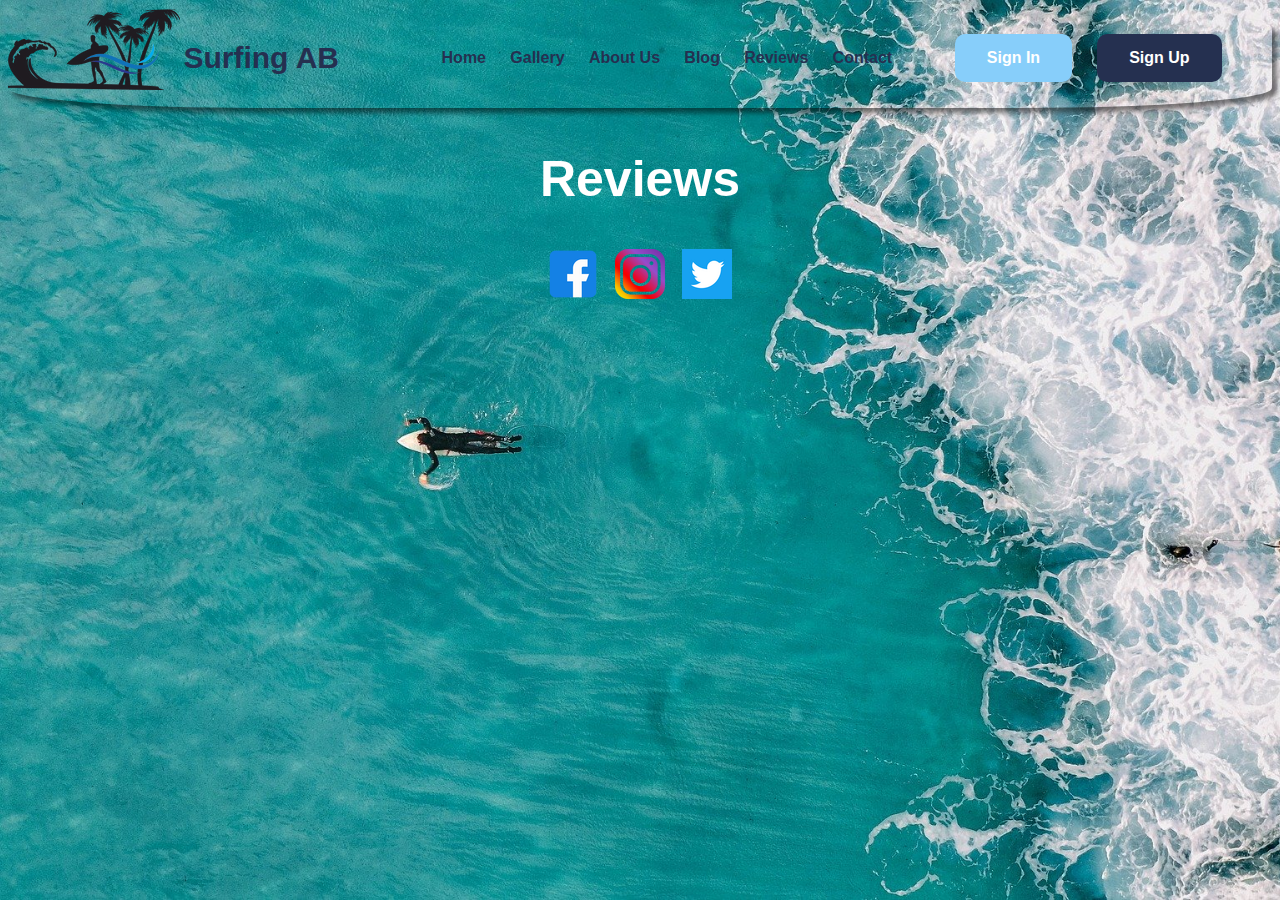
<file: pages/reviews.html>
<!DOCTYPE html>
<html lang="en">
<head>
    <meta charset="UTF-8">
    <meta name="viewport" content="width=device-width, initial-scale=1.0">
    <title>Surfing AB</title>
    <link rel="stylesheet" href="../style/index.css">
</head>

<body>
    <header class="main-header">
        <div class="container">
            <img src ="../images/wave-icon-fixed.png" alt="Company Icon" class="logo-pic">
        <h1>Surfing AB</h1>
    </div>
        
       
        <nav>
            <ul class="navbar">
            <li><a href="../index.html">Home</a></li>
            <li><a href="Gallery.html">Gallery</a></li>
            <li><a href="About.html">About Us</a></li>
            <li><a href="Blog.html">Blog</a></li>
            <li><a href="Reviews.html">Reviews</a></li>
            <li><a href="Contact.html">Contact</a></li>
            </ul>
            </nav>

        <div class="container">
            <a href="sign-in.html" class="sign-in">Sign In</a>
            <a href="sign-up.html" class="sign-up">Sign Up</a>
        </div>
        
    </header>
    <h2>Reviews</h2>
    <script src="https://apps.elfsight.com/p/platform.js" defer></script>
    <div class="elfsight-app-dcc322ee-50ae-4557-8cec-fdd550e8631e"></div>
    
    <center>
        <footer class="about-container">

            <a href="https://facebook.com">
            <img alt="facebook" src="../images/facebook.png">
            </a>
          
        
            
             <a href="https://instagram.com">
            <img alt="instagram" src="../images/instagram.png">
            </a>
            
        
            
             <a href="https://twitter.com">
                <img alt="twitter" src="../images/twitter.png">
            </a>
        </footer>
    </center>
    


    
</body>

</html>
</file>
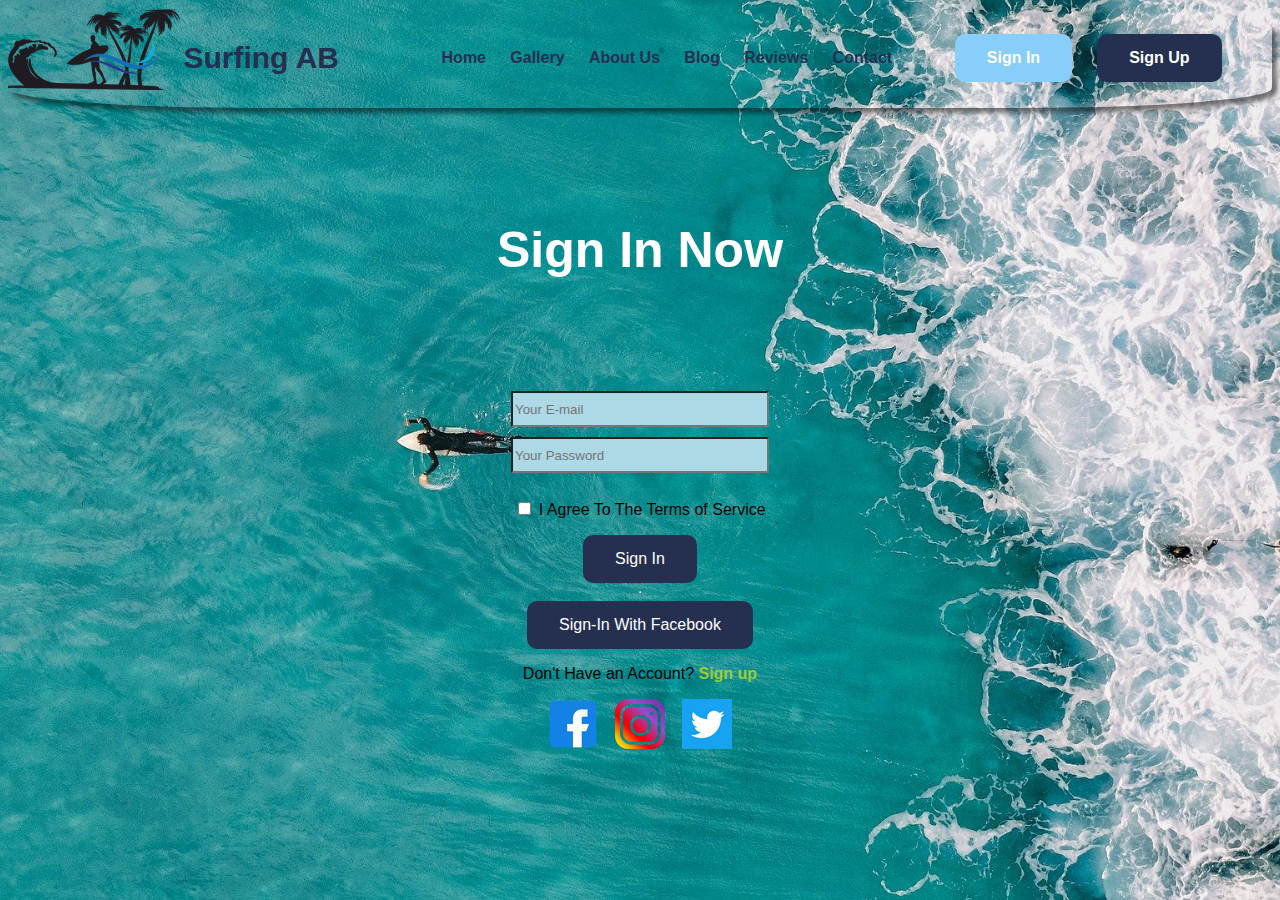
<file: pages/sign-in.html>
<!DOCTYPE html>
<html lang="en">
<head>
    <meta charset="UTF-8">
    <meta name="viewport" content="width=device-width, initial-scale=1.0">
    <title>Surfing AB</title>
    <link rel="stylesheet" href="../style/index.css">
</head>

<body>
    <header class="main-header">
        <div class="container">
            <img src ="../images/wave-icon-fixed.png" alt="Company Icon" class="logo-pic">
                <h1>Surfing AB</h1>
            </div>
                
               
                <nav>
                    <ul class="navbar">
                    <li><a href="../index.html">Home</a></li>
                    <li><a href="Gallery.html">Gallery</a></li>
                    <li><a href="About.html">About Us</a></li>
                    <li><a href="Blog.html">Blog</a></li>
                    <li><a href="Reviews.html">Reviews</a></li>
                    <li><a href="Contact.html">Contact</a></li>
                    </ul>
                    </nav>
        
                    <div class="container">
                    <a href="sign-in.html" class="sign-in">Sign In</a>
                    <a href="sign-up.html" class="sign-up">Sign Up</a>
                </div>
                
                
            </header>
    




        <div class="container two">

            <div class="sign-form">
            <h2 class="container h2-height">Sign In Now</h2>

            <form action="/action-page.php">
            <form><input type="email" class="input-box" placeholder="Your E-mail" required></form>
            <form><input type="password" class="input-box" placeholder="Your Password" required></form>
            <p><span><input type="checkbox" required></span> I Agree To The Terms of Service</p>
            <button type="button" class="button">Sign In</button>
            <hr class="distance">
            <button type="button" class="button">Sign-In With Facebook</button>
            <p>Don't Have an Account?<a href="sign-up.html" class="green"> Sign up</a></p>
            </form>
            
            </div>
        </div>

        <center>
            <footer class="about-container">

                <a href="https://facebook.com">
                <img alt="facebook" src="../images/facebook.png">
                </a>
              
            
                
                 <a href="https://instagram.com">
                <img alt="instagram" src="../images/instagram.png">
                </a>
                
            
                
                 <a href="https://twitter.com">
                    <img alt="twitter" src="../images/twitter.png">
                </a>
            </footer>
        </center>
        
</body>

</html>
</file>
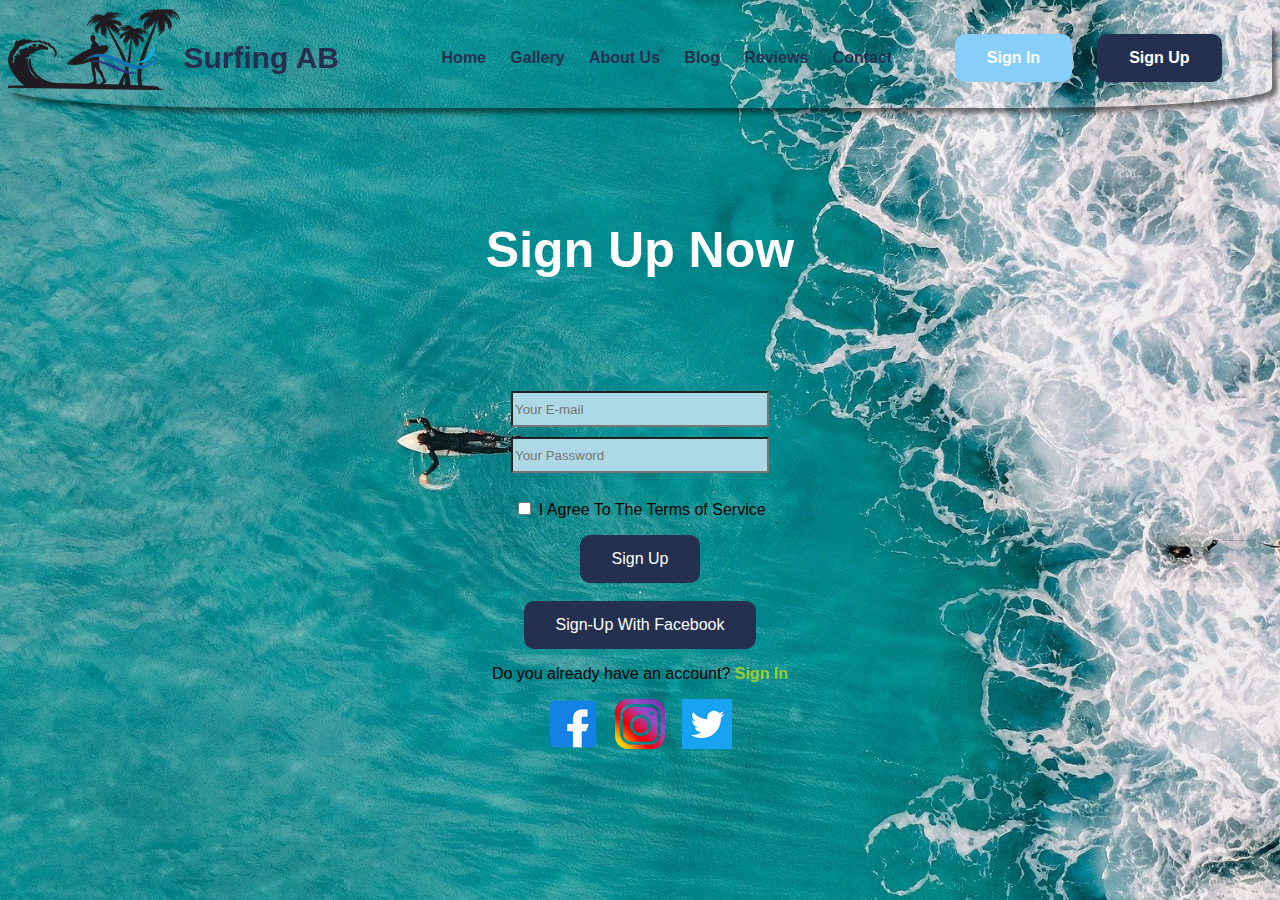
<file: pages/sign-up.html>
<!DOCTYPE html>
<html lang="en">
<head>
    <meta charset="UTF-8">
    <meta name="viewport" content="width=device-width, initial-scale=1.0">
    <title>Surfing AB</title>
    <link rel="stylesheet" href="../style/index.css">
</head>

<body>
    <header class="main-header">
        <div class="container">
            <img src ="../images/wave-icon-fixed.png" alt="Company Icon" class="logo-pic">
                <h1>Surfing AB</h1>
            </div>
                
               
                <nav>
                    <ul class="navbar">
                    <li><a href="../index.html">Home</a></li>
                    <li><a href="Gallery.html">Gallery</a></li>
                    <li><a href="About.html">About Us</a></li>
                    <li><a href="Blog.html">Blog</a></li>
                    <li><a href="Reviews.html">Reviews</a></li>
                    <li><a href="Contact.html">Contact</a></li>
                    </ul>
                    </nav>
        
                    <div class="container">
                    <a href="sign-in.html" class="sign-in">Sign In</a>
                    <a href="sign-up.html" class="sign-up">Sign Up</a>
                </div>
                
                
            </header>
    




        <div class="container two">

            <div class="sign-form">
            <h2 class="container h2-height">Sign Up Now</h2>

            <form action="/action_page.php">
            <form><input type="email" class="input-box" placeholder="Your E-mail" required></form>
            <form><input type="password" class="input-box" placeholder="Your Password" required></form>
            <p><span><input type="checkbox" required></span> I Agree To The Terms of Service</p>
            <button type="button" class="button">Sign Up</button>
            <hr class="distance">
            <button type="button" class="button">Sign-Up With Facebook</button>
            <p>Do you already have an account? <a href="sign-in.html" class="green">Sign In</a></p>
        </form>
            </div>
        </div>

        <center>
            <footer class="about-container">

                <a href="https://facebook.com">
                <img alt="facebook" src="../images/facebook.png">
                </a>
              
            
                
                 <a href="https://instagram.com">
                <img alt="instagram" src="../images/instagram.png">
                </a>
                
            
                
                 <a href="https://twitter.com">
                    <img alt="twitter" src="../images/twitter.png">
                </a>
            </footer>
        </center>

    
</body>

</html>
</file>
<file: style/index.css>
body { 
    background-image: url(../images/blue-4145659_1920.jpg);
    color: #253050;
    background-position: center;
    background-repeat: no-repeat;
    background-size: cover;
    background-attachment: fixed;
    height: auto;
    font-family: 'Nanum Gothic', sans-serif;
    }

header {
background-color: rgb();
background-image: url(../images/palm-nav.png);
background-repeat: no-repeat;
box-shadow: 5px 5px 5px rgba(0,0,0,.5);
border-radius: 20%;
background-attachment: fixed;
}

.main-header{
    display: flex;
	align-items: center;
	justify-content: space-evenly;
	flex-wrap: wrap;
}

ul {
list-style-type: none;
}

a {
text-decoration: none;
}


a:hover {
    color: lightblue;
}

.logo {
    font-family: 'Montserrat', sans-serif;
    font-style: normal;
    font-weight: bold;
    font-size: 30px;
    line-height: 48px;
    letter-spacing: -0.02em;
    color: #0A1B32;
}

.logo-pic {
    width: 125px;
    height: 100px;
}

h1 { 
    font-style: normal;
    font-weight: bold;
    font-size: 30px;
    line-height: 48px;
    color: #253050;
}

.sign-up:hover {
    background-color: green;
  border: none;
  padding: 15px 32px;
text-align: center;
text-decoration: none;
font-size: 16px;
padding: 15px 32px;
border-radius: 10px 10px 10px 10px;
}

.sign-up {
background-color: #253050;
  border: none;
  color: white;
  padding: 15px 32px;
  text-align: center;
  text-decoration: none;
  font-size: 16px;
  border-radius: 10px 10px 10px 10px;
}

.sign-in:hover {
    background-color: green;
  border: none;
  padding: 15px 32px;
text-align: center;
text-decoration: none;
font-size: 16px;
padding: 15px 32px;
border-radius: 10px 10px 10px 10px;
margin-right: 25px;
}

.sign-in {
    background-color: lightskyblue;
  border: none;
  color: white;
  padding: 15px 32px;
text-align: center;
text-decoration: none;
font-size: 16px;
padding: 15px 32px;
border-radius: 10px 10px 10px 10px;
margin-right: 25px;
}

.box1 {
    display: flex;
    width: auto;
    height: 861px;
    justify-content: center;
    align-items: center;
    text-align: center;
    margin-bottom: 230px;
}


.button:hover {transition: color 0.3s ease-out; 
    background-color: #4CAF50; /* Green */
    color: white; }

a {
    color:#253050 ;
    font-weight: bold;
    transition: color 0.3s ease-out;

}



p {
    color:white;
}

.green {
    color: yellowgreen;
}

.container {
    display: flex;
    align-items: center;
    width: auto;
    height: auto;
}

.navbar {display: flex;
justify-content: space-around;
width: 475px;

}


h2 {font-size: 50px;
color: white;
text-align: center;
}

.btn {display: flex;
justify-content: space-around;
width: 100px;
}

.boardsize {width: 350px;
height: 350px;
}

.gallery-flex {
display: flex;
justify-content: space-evenly;
height: fit-content;
width: 100%;
flex-wrap: wrap;
margin-bottom: 497px;

}

img {
    object-fit: contain;
  }

h3 {
    text-align: center;
}

p {
    text-align: center;
    color: black;
}

.border {
border-style: solid;
border-color: #253050;
background-color: rgba(255, 255, 255, 0.5);
}

.box-about-us {
    display: flex;
    justify-content: center;
    flex-direction: column;
    height: fit-content;
    width: 500px;
    margin: auto;
}

hr {
    color: white;
width: max-content;
}

.sign-in-box {
    display: flex;
    width: auto;
    height: 500px;
    justify-content: center;
    align-items: center;
}

.two {
    justify-content: center;
text-align: center;
}

footer {display: flex;
justify-content: center;
overflow: hidden;
flex-direction: row;

}

.h2-height {
    height: 200px;
}

button {
    background-color: #253050;
    border: none;
    color: white;
    padding: 15px 32px;
    text-align: center;
    text-decoration: none;
    font-size: 16px;
    border-radius: 10px 10px 10px 10px;
}

.input-box {background-color: lightblue;
height: 30px;
width: 250px;
margin-bottom: 10px;
}

.map{
width: 800px;
height: 600px;
}

.contact{
justify-content: center;
height: fit-content;}

.bold {font-weight: bold;}

.index-logo-distance{
    flex-direction: column;
    justify-content: space-around;
    height: 150vh;
}

    .row {
        display: flex;
        flex-direction: column;
        justify-content: space-evenly;
        height: fit-content;
}

.footer-distance {
    display: flex;
width: 100%;
height: fit-content;
justify-content: center;
margin-top: 196px;
}

.footer-distance-gallery {
display: flex;
width: 100%;
height: fit-content;
justify-content: center;
flex-wrap: wrap;

}

.fourth-box {
    align-self: flex-end;
    justify-self: center;
}


.distance-home {
    display:flex;
    align-items: center;
    flex-direction: column;
    justify-content: space-between;
height: 500px;
}

.design {background-color: rgba(173, 216, 230, 0.400);
    border: 2px solid lightblue;
    border-radius: 10px;
}

.footer-width { background-color: red;
    width: 100%;
    height: fit-content;
    
    
}

.footer-container {display: flex;
justify-content: space-around;
align-items: flex-end;
max-width: 200px;
height: 48.5vh;
}

.gallery-container {display: flex;
    justify-content: space-around;
    align-items: flex-end;
    max-width: 200px;
    height: fit-content}

    .about-container {display: flex;
        justify-content: space-around;
        align-items: flex-end;
        max-width: 200px;
        height: fit-content}

        .contact-container {display: flex;
            justify-content: space-around;
            align-items: flex-end;
            max-width: 200px;
            height: 21vh}
</file>
